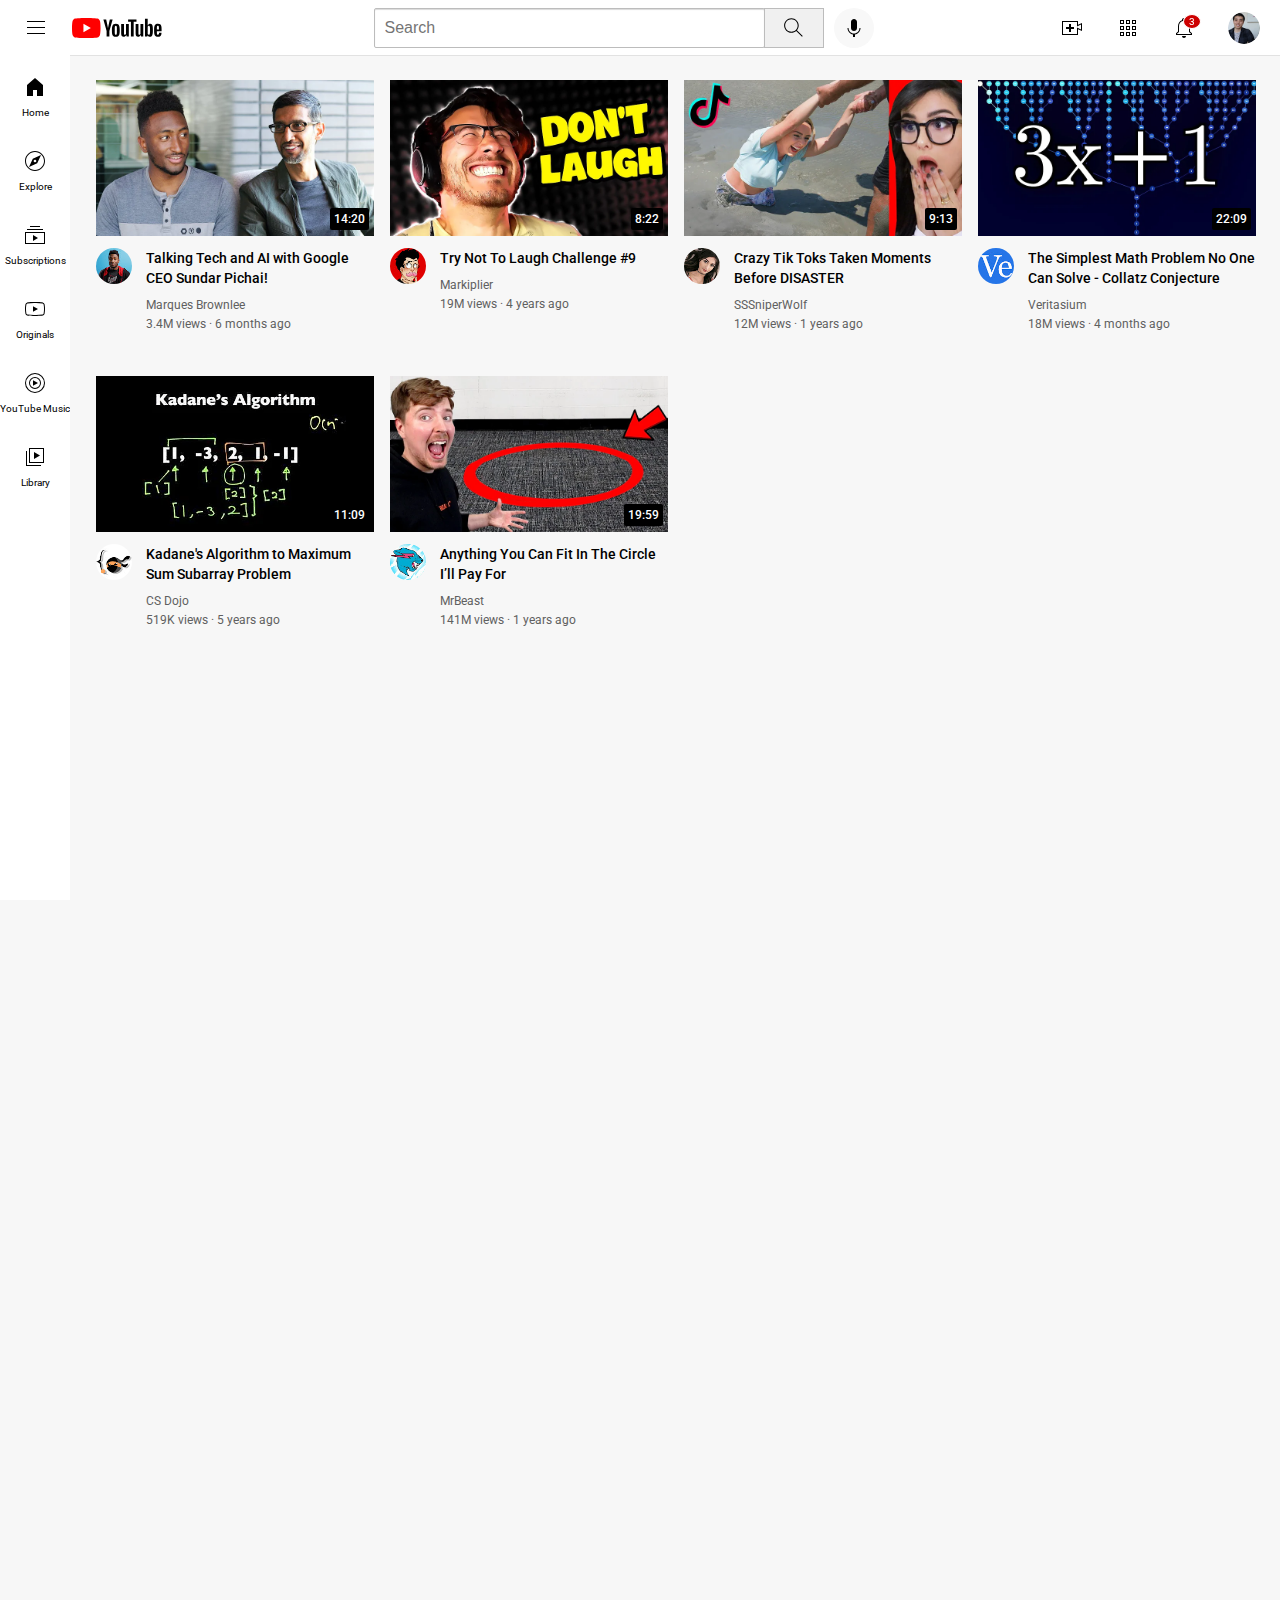
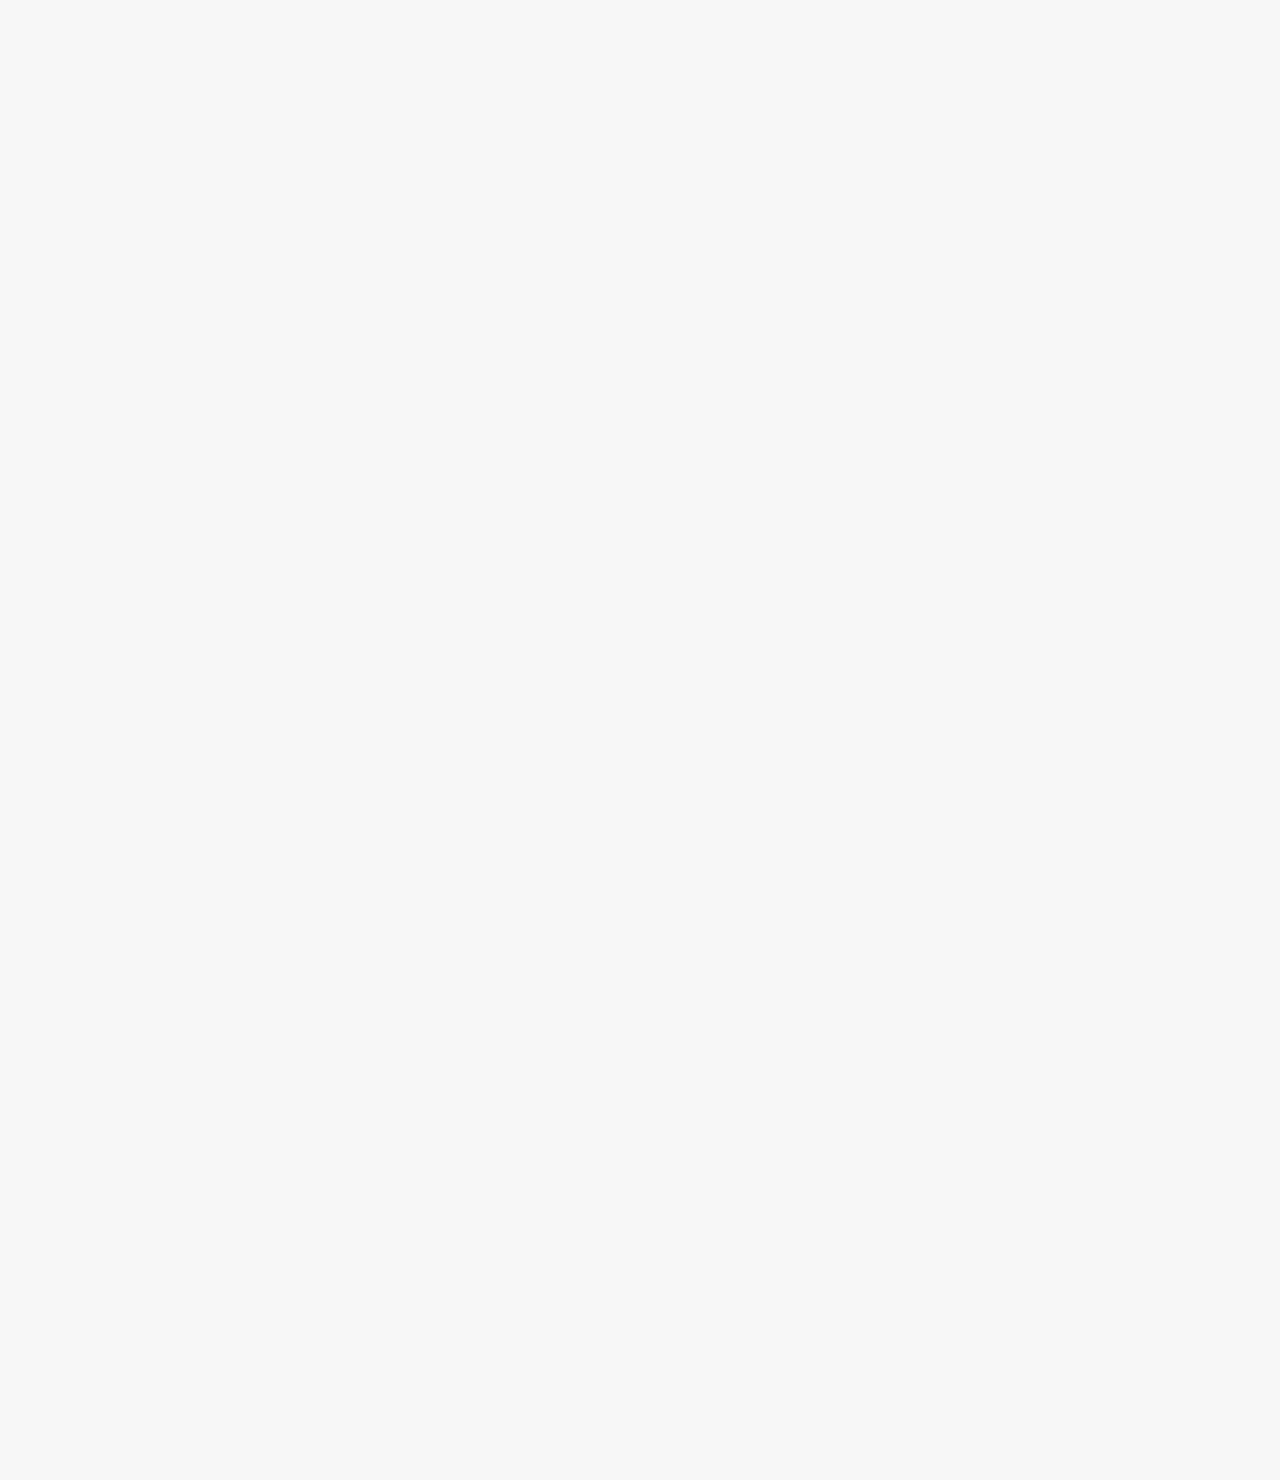
<file: index.html>
<!DOCTYPE html>

<html>

    <head>
        <title>Youtube.com Clone</title>

        <link rel="preconnect" href="https://fonts.googleapis.com">
        <link rel="preconnect" href="https://fonts.gstatic.com" crossorigin>
        <link href="https://fonts.googleapis.com/css2?family=Roboto:ital,wght@0,100..900;1,100..900&display=swap" rel="stylesheet">
        
        <link rel="stylesheet" href="styles/header.css">
        <link rel="stylesheet" href="styles/video.css">
        <link rel="stylesheet" href="styles/general.css">
        <link rel="stylesheet" href="styles/sidebar.css">


    </head>

    <body>

        <header class="header">
            <div class="left-section">
                <img class="hamburger-menu" src="icons/hamburger-menu.svg">
                <img class="youtube-logo" src="icons/youtube-logo.svg">
            </div>

            <div class="middle-section">
                <input class="search-bar" type="text" placeholder="Search">
                <button class="search-button">
                    <img class="search-icon" src="icons/search.svg">
                    <div class="tooltip">Search</div>
                </button>
                <!-- Put position absolute indide position relative -->
                <button class="voice-search-button">
                    <img class="voice-search-icon" src="icons/voice-search-icon.svg">
                    <div class="tooltip">Search with your voice</div>
                </button>
            </div>

            <div class="right-section">
                <div class="upload-icon-container">
                    <img class="upload-icon" src="icons/upload.svg">
                    <div class="tooltip">Create</div>
                </div>
                <div class="youtube-apps-icon-container">
                    <img class="youtube-apps-icon" src="icons/youtube-apps.svg">
                    <div class="tooltip">Youtube Apps</div>
                </div>
                <div class="notifications-icon-container">
                    <img class="notifications-icon" src="icons/notifications.svg">
                    <div class="notifications-count">3</div>
                    <div class="tooltip">Notifications</div>
                </div>
                
                <img class="current-user-picture" src="channels/my-channel.jpeg">
            </div>
        </header>

        <nav class="sidebar">
            <div class="sidebar-link">
                <img src="icons/home.svg">
                <div>Home</div>
            </div>
            <div class="sidebar-link">
                <img src="icons/explore.svg">
                <div>Explore</div>
            </div>
            <div class="sidebar-link">
                <img src="icons/subscriptions.svg">
                <div>Subscriptions</div>
            </div>
            <div class="sidebar-link">
                <img src="icons/originals.svg">
                <div>Originals</div>
            </div>
            <div class="sidebar-link">
                <img src="icons/youtube-music.svg">
                <div>YouTube Music</div>
            </div>
            <div class="sidebar-link">
                <img src="icons/library.svg">
                <div>Library</div>
            </div>
        </nav>

        <main> 
            <section class="video-preview-grid">

                <div class="video-preview">
                    <div class="thumbnail-row">
                        <img class="thumbnail" src="thumbnails/thumbnail-1.webp">
                        <div class="video-time">
                            14:20
                        </div>
                    </div>
                    <div class="video-info-grid">
                        <div class="channel-picture">
                            <img class="profile-picture" src="channels/channel-1.jpeg">
                        </div>
                        <div class="video-info">
                            <p class="video-title">Talking Tech and AI with Google CEO Sundar Pichai!</p>
                            <p class="video-author">Marques Brownlee</p>
                            <p class="video-stats">3.4M views &#183; 6 months ago</p>
                        </div>  
                    </div> 
                </div>
        
                <div class="video-preview">
                    <div class="thumbnail-row">
                        <img class="thumbnail" src="thumbnails/thumbnail-2.webp">
                        <div class="video-time">
                            8:22
                        </div>
                    </div>
                    <div class="video-info-grid">
                        <div class="channel-picture">
                            <img class="profile-picture" src="channels/channel-2.jpeg">
                        </div>
                        <div class="video-info">
                            <p class="video-title">Try Not To Laugh Challenge #9</p>
                            <p class="video-author">Markiplier</p>
                            <p class="video-stats">19M views &#183; 4 years ago</p>
                        </div>  
                    </div> 
                </div>
        
                <div class="video-preview">
                    <div class="thumbnail-row">
                        <img class="thumbnail" src="thumbnails/thumbnail-3.webp">
                        <div class="video-time">
                            9:13
                        </div>
                    </div>
                    <div class="video-info-grid">
                        <div class="channel-picture">
                            <img class="profile-picture" src="channels/channel-3.jpeg">
                        </div>
                        <div class="video-info">
                            <p class="video-title">Crazy Tik Toks Taken Moments Before DISASTER</p>
                            <p class="video-author">SSSniperWolf</p>
                            <p class="video-stats">12M views &#183; 1 years ago</p>
                        </div>  
                    </div> 
                </div>
        
                <div class="video-preview">
                    <div class="thumbnail-row">
                        <img class="thumbnail" src="thumbnails/thumbnail-4.webp">
                        <div class="video-time">
                            22:09
                        </div>
                    </div>
                    <div class="video-info-grid">
                        <div class="channel-picture">
                            <img class="profile-picture" src="channels/channel-4.jpeg">
                        </div>
                        <div class="video-info">
                            <p class="video-title">The Simplest Math Problem No One Can Solve - Collatz Conjecture</p>
                            <p class="video-author">Veritasium</p>
                            <p class="video-stats">18M views &#183; 4 months ago</p>
                        </div>  
                    </div> 
                </div>
        
                <div class="video-preview">
                    <div class="thumbnail-row">
                        <img class="thumbnail" src="thumbnails/thumbnail-5.webp">
                        <div class="video-time">
                            11:09
                        </div>
                    </div>
                    <div class="video-info-grid">
                        <div class="channel-picture">
                            <img class="profile-picture" src="channels/channel-5.jpeg">
                        </div>
                        <div class="video-info">
                            <p class="video-title">Kadane's Algorithm to Maximum Sum Subarray Problem</p>
                            <p class="video-author">CS Dojo</p>
                            <p class="video-stats">519K views &#183; 5 years ago</p>
                        </div>  
                    </div> 
                </div>
        
                <div class="video-preview">
                    <div class="thumbnail-row">
                        <img class="thumbnail" src="thumbnails/thumbnail-6.webp">
                        <div class="video-time">
                            19:59
                        </div>
                    </div>
                    <div class="video-info-grid">
                        <div class="channel-picture">
                            <img class="profile-picture" src="channels/channel-6.jpeg">
                        </div>
                        <div class="video-info">
                            <p class="video-title">
                                Anything You Can Fit In The Circle I’ll Pay For</p>
                            <p class="video-author">MrBeast</p>
                            <p class="video-stats">141M views &#183; 1 years ago</p>
                        </div>  
                    </div> 
                </div>

            </section>
        </main>

        

    </body>

</html>
</file>
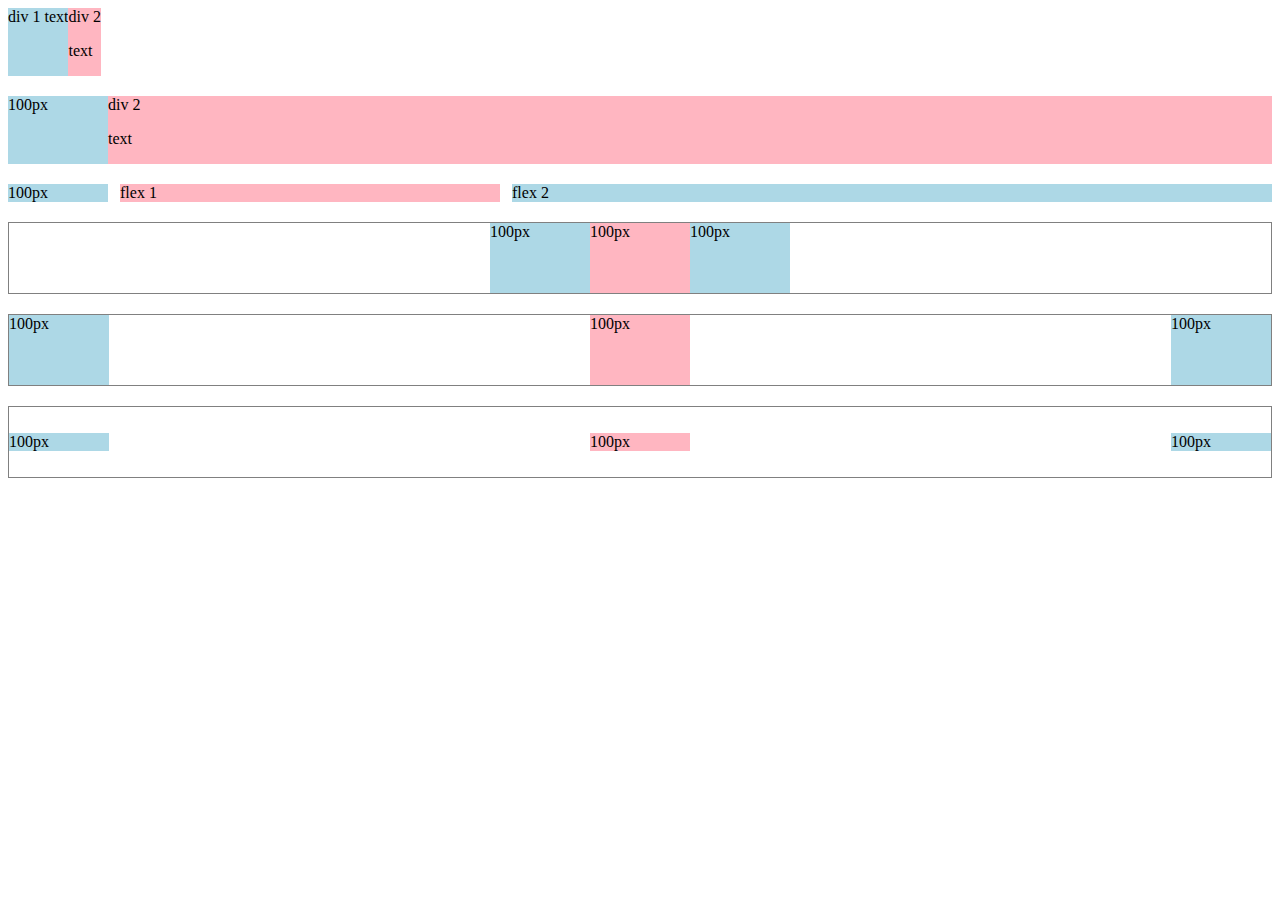
<file: flexbox.html>
<!DOCTYPE html>

<html>
    <head>
        <title>Flexbox Practice</title>
    </head>

    <body>
        <div style="
            display: flex;
            flex-direction: row;
        ">
            <div style="background-color: lightblue;">
                div 1 text
            </div>
            <div style="background-color: lightpink;">
                div 2 <p>text</p>
            </div>
        </div>


        <div style="
            margin-top: 20px;
            display: flex;
            flex-direction: row;
        ">
            <div style="
                background-color: lightblue;
                width: 100px;
            ">
                100px
            </div>
            <div style=
                "background-color: lightpink;
                flex: 1;
            ">
                div 2 <p>text</p>
            </div>
        </div>

        <div style="
            margin-top: 20px;
            display: flex;
            flex-direction: row;
            column-gap: 12px;
        ">
            <div style="
                background-color: lightblue;
                width: 100px;
            ">
                100px
            </div>
            <div style=
                "background-color: lightpink;
                flex: 1;
            ">
                flex 1
            </div>
            <div style="
                background-color: lightblue;
                width: 100px;
                flex: 2;
            ">
                flex 2
            </div>
        </div>

        <div style="
            margin-top: 20px;
            height: 70px;
            border-width: 1px;
            border-style: solid;
            border-color: gray;

            display: flex;
            flex-direction: row;
            justify-content: center;
        ">
            <div style="
                background-color: lightblue;
                width: 100px;
            ">
                100px
            </div>
            <div style=
                "background-color: lightpink;
                width: 100px;
            ">
                100px
            </div>
            <div style="
                background-color: lightblue;
                width: 100px;
            ">
                100px
            </div>
        </div>

        <div style="
            margin-top: 20px;
            height: 70px;
            border-width: 1px;
            border-style: solid;
            border-color: gray;

            display: flex;
            flex-direction: row;
            justify-content: space-between;
        ">
            <div style="
                background-color: lightblue;
                width: 100px;
            ">
                100px
            </div>
            <div style=
                "background-color: lightpink;
                width: 100px;
            ">
                100px
            </div>
            <div style="
                background-color: lightblue;
                width: 100px;
            ">
                100px
            </div>
        </div>

        <div style="
            margin-top: 20px;
            height: 70px;
            border-width: 1px;
            border-style: solid;
            border-color: gray;

            display: flex;
            flex-direction: row;
            justify-content: space-between;
            align-items: center;
        ">
            <div style="
                background-color: lightblue;
                width: 100px;
            ">
                100px
            </div>
            <div style=
                "background-color: lightpink;
                width: 100px;
            ">
                100px
            </div>
            <div style="
                background-color: lightblue;
                width: 100px;
            ">
                100px
            </div>
        </div>


        

    </body>
</html>
</file>
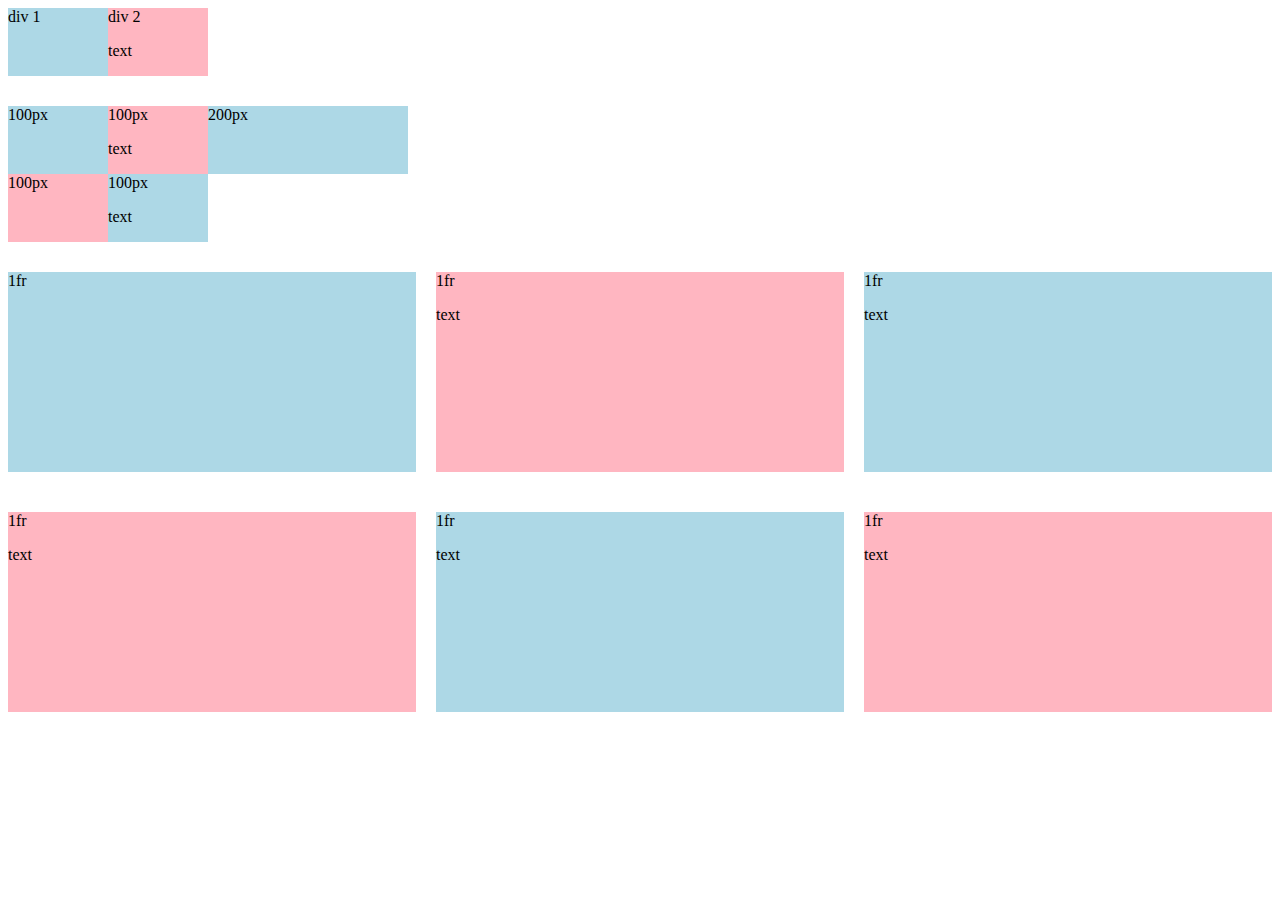
<file: grid.html>
<!DOCTYPE html>

<html>
    <head>
        <title>Grid Practice</title>
    </head>

    <body style="padding-bottom: 100px;">
        <div style="
            display: grid;
            grid-template-columns: 100px 100px;
            ">
            <div style="background-color: lightblue;">
                div 1
            </div>
            <div style="background-color: lightpink;">
                div 2<p>text</p>
            </div>
        </div>

        <div style="
            margin-top: 30px;
            display: grid;
            grid-template-columns: 100px 100px 200px;
            ">
            <div style="background-color: lightblue;">
                100px
            </div>
            <div style="background-color: lightpink;">
                100px<p>text</p>
            </div>
            <div style="background-color: lightblue;">
                200px
            </div>
            <div style="background-color: lightpink;">
                100px
            </div>
            <div style="background-color: lightblue;">
                100px<p>text</p>
            </div>
        </div>

        <div style="
            margin-top: 30px;
            display: grid;
            grid-template-columns: 1fr 1fr 1fr;
            column-gap: 20px;
            row-gap: 40px;
            ">
            <div style="background-color: lightblue;
                        height: 200px;">
                1fr
            </div>
            <div style="background-color: lightpink;
                        height: 200px;">
                1fr<p>text</p>
            </div>
            <div style="background-color: lightblue;
                        height: 200px;">
                1fr<p>text</p>
            </div>
            <div style="background-color: lightpink;
                        height: 200px;">
                1fr<p>text</p>
            </div>
            <div style="background-color: lightblue;
                        height: 200px;">
                1fr<p>text</p>
            </div>
            <div style="background-color: lightpink;
                        height: 200px;">
                1fr<p>text</p>
            </div>
        </div>

    </body>
</html>
</file>
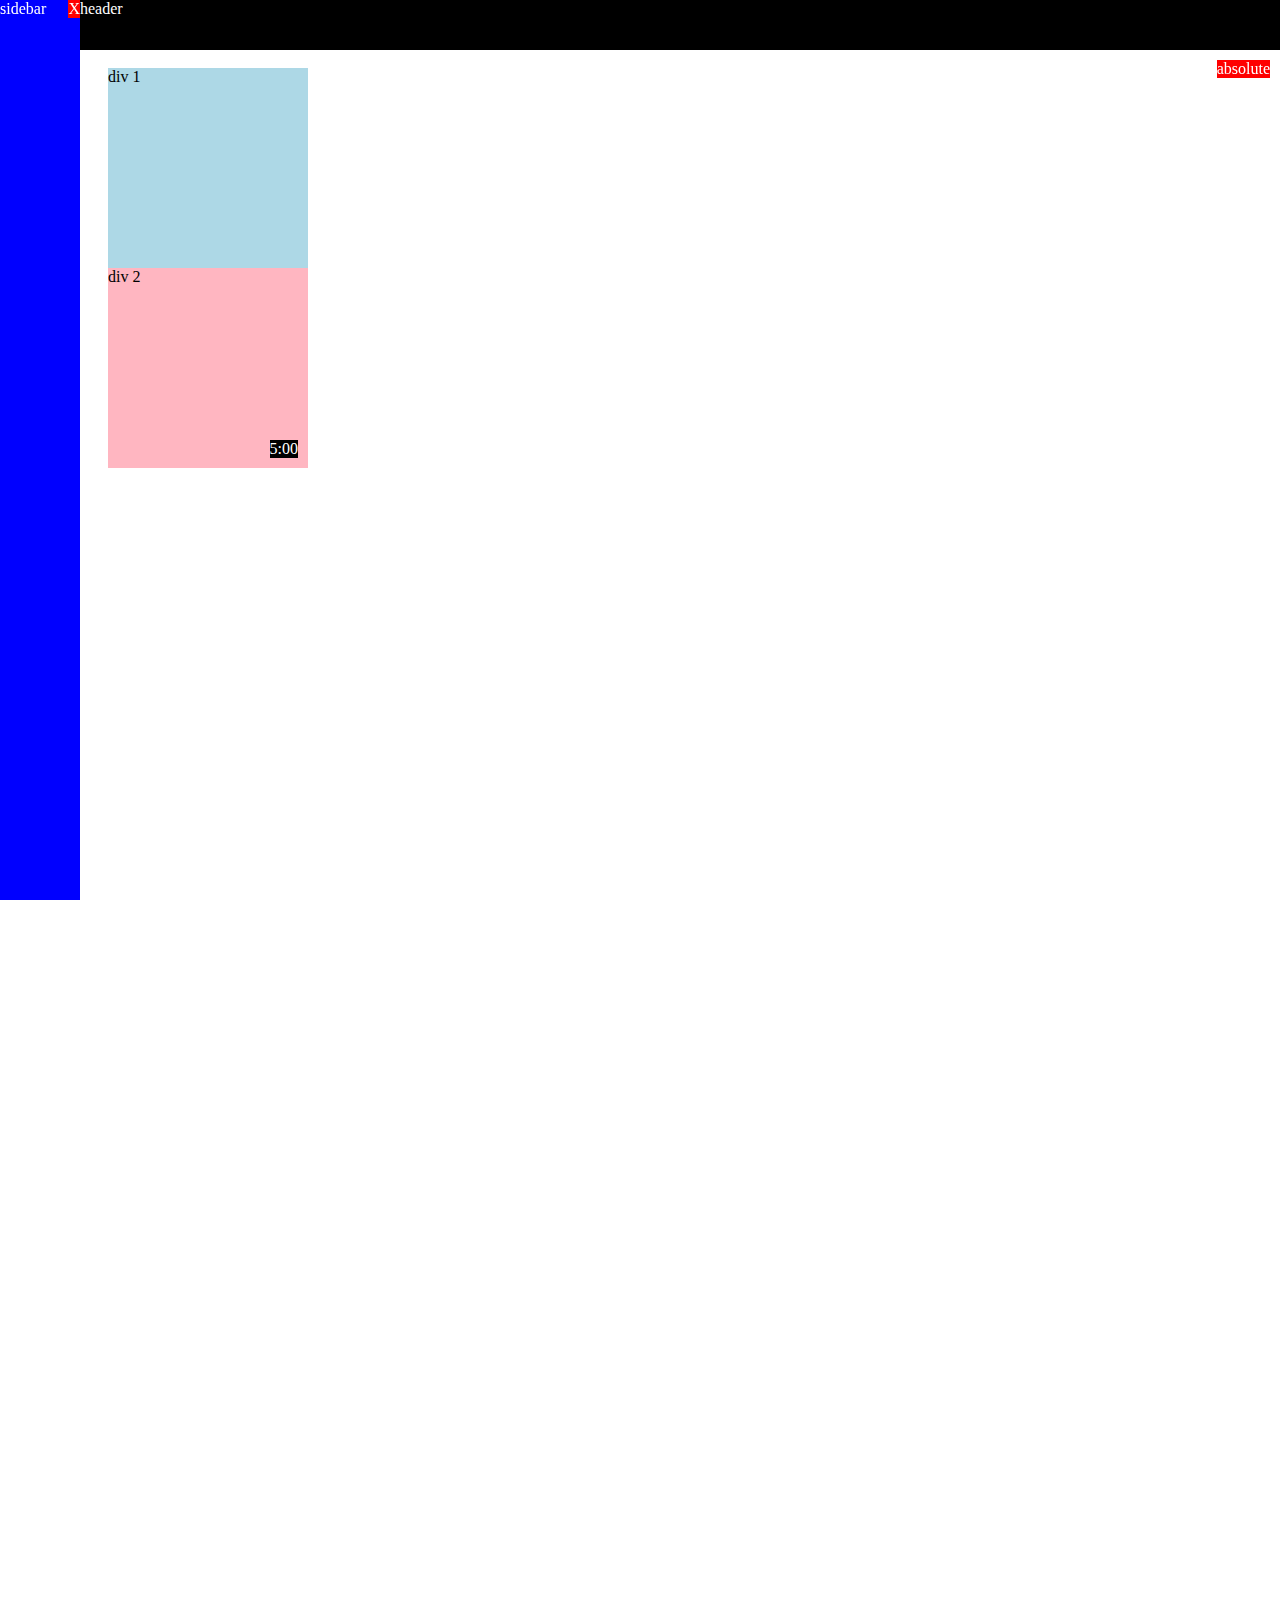
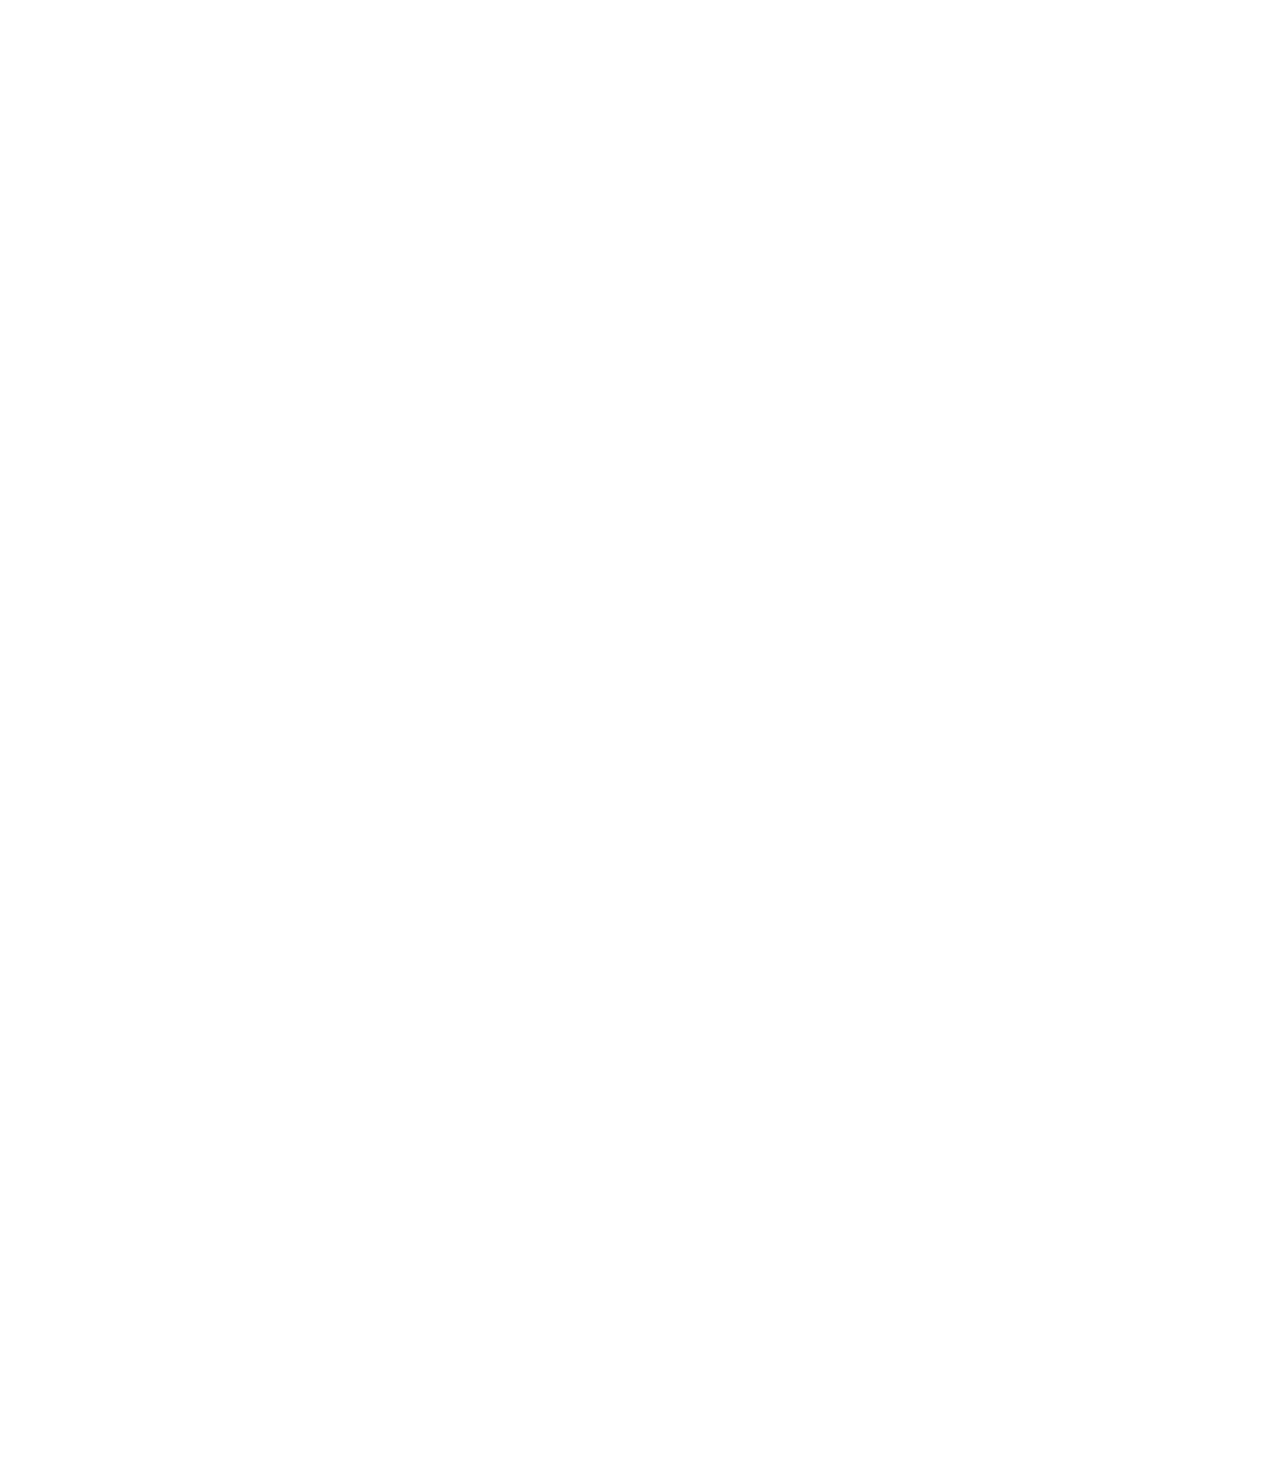
<file: position.html>
<!DOCTYPE html>

<html>
    <head>
        <title>Position Practice</title>
    </head>

    <body style=
        "height: 3000px; 
        padding-top: 60px;
        padding-left: 100px;
        ">
        <div style="
            background-color: black;
            color: white;
            position: fixed;
            top: 0px;
            height: 50px;
            left: 80px;
            right: 0px;
            ">
            header
        </div>

        <div style="
            background-color: blue;
            color: white;
            position: fixed;
            top: 0px;
            left: 0px;
            bottom: 0px;
            width: 80px;
            ">
            sidebar
            <div style="
                position: absolute;
                background-color: red;
                color: white;
                top: 0px;
                right: 0px;
                ">
                X
            </div>
        </div>

        <div style="
            position: absolute;
            background-color: red;
            color: white;
            top: 60px;
            right: 10px;
            z-index: 2;
            ">
            absolute
        </div>

        <div style="
            background-color: lightblue;
            height: 200px;
            width: 200px;
            position: static;
            ">
            div 1
        </div>
        <div style="
            background-color: lightpink;
            height: 200px;
            width: 200px;
            position: relative;
            ">
            div 2
            <div style="
                position: absolute;
                background-color: black;
                color: white;
                bottom: 10px;
                right: 10px;
                z-index: 2;
                ">
               5:00
            </div>
        </div>

    </body>

</html>
</file>
<file: styles/header.css>
.header {
    height: 55px;

    display: flex;
    flex-direction: row;
    justify-content: space-between;

    position: fixed;
    top: 0;
    left: 0;
    right: 0;
    background-color: white;
    border-bottom: 1px solid rgb(226, 226, 226);

    z-index: 100;
}

.left-section {
    display: flex;
    align-items: center;
}

.hamburger-menu {
    height: 24px;
    margin-left: 24px;
    margin-right: 24px;
}

.youtube-logo {
    height: 20px;
}

.middle-section {
    flex: 1;
    margin-left: 60px;
    margin-right: 35px;
    max-width: 500px;

    display: flex;
    align-items: center;
}

.search-bar {
    flex : 1;
    height: 36px;

    padding-left: 10px;
    font-size: 16px;
    border: 1px solid rgb(188, 188, 188);
    border-radius: 2px;
    box-shadow: inset 0px 1px 1px rgba(0, 0, 0, 0.15);

    width: 0;
    
}

.search-bar::placeholder {
    font-size: 16px;
}

.search-button {
    height: 40px;
    width: 60px;
    background-color: rgb(240, 240, 240);
    border: 1px solid rgb(188, 188, 188);
    margin-left: -1px;
    margin-right: 10px;
}


.search-icon {
    height: 25px;
}

.voice-search-button {
    height: 40px;
    width: 40px;
    background-color: rgb(248, 248, 248);
    border: none;
    border-radius: 100%;
}


.voice-search-icon {
    height: 24px;
}

.right-section {
    width: 200px;
    margin-right: 20px;

    display: flex;
    align-items: center;
    justify-content: space-between;
    flex-shrink: 0;
}

.upload-icon, 
.youtube-apps-icon, 
.notifications-icon {
    height: 24px;
}

.current-user-picture {
    height: 32px;
    border-radius: 100%;
}

.notifications-icon-container{
    position: relative;
}

.notifications-count{
    position: absolute;
    top: -2px;
    right: -5px;
    background-color: rgb(205, 0, 0);
    color: white;
    font-size: 10px;
    padding-left: 5px;
    padding-right: 5px;
    padding-top: 1px;
    padding-bottom: 1px;
    border-radius: 100%;
    border: 1px solid white;

}

.search-button, 
.voice-search-button,
.upload-icon-container,
.youtube-apps-icon-container, 
.notifications-icon-container {
    display: flex;
    justify-content: center;
    align-items: center;
    position: relative
}

.search-button .tooltip,
.voice-search-button .tooltip,
.upload-icon-container .tooltip,
.youtube-apps-icon-container .tooltip,
.notifications-icon-container .tooltip {
    position: absolute;
    background-color: rgb(98, 98, 98);
    color: white;
    padding: 8px;
    font-size: 12px;
    border-radius: 2px;
    bottom: -50px;
    opacity: 0;
    transform: opacity 0.15s;
    pointer-events: none;
    white-space: nowrap;
}

.search-button:hover .tooltip,
.voice-search-button:hover .tooltip,
.upload-icon-container:hover .tooltip,
.youtube-apps-icon-container:hover .tooltip,
.notifications-icon-container:hover .tooltip {
    opacity: 90%;
}
</file>
<file: styles/video.css>
.thumbnail {
    width: 100%;
}

.video-preview-grid {
    display: grid;
    grid-template-columns: 1fr 1fr 1fr;
    column-gap: 16px;
    row-gap: 40px;
}

@media (max-width: 600px) {
    .video-preview-grid {
        grid-template-columns: 1fr 1fr;
    }
}

@media (min-width: 601px) and (max-width: 999px) {
    .video-preview-grid {
        grid-template-columns: 1fr 1fr 1fr;
    }
}

@media (min-width: 1000px) {
    .video-preview-grid {
        grid-template-columns: 1fr 1fr 1fr 1fr;
    }
}

.video-info-grid {
    display: grid;
    grid-template-columns: 50px 1fr;
}

.profile-picture {
    width: 36px;
    border-radius: 100%;
}

.thumbnail-row {
    margin-bottom: 8px;
    position: relative;
}

.video-time {
    position: absolute;
    bottom: 10px;
    right: 5px;
    background-color: black;
    color: white; 
    font-size: 12px;
    font-weight: 500;
    padding: 4px;
    border-radius: 2px;
}

.video-title {
    font-size: 14px;
    font-weight: 500;
    line-height: 20px;
    margin-bottom: 10px;
}

.video-author,
.video-stats {
    font-size: 12px;
    color: rgb(96, 96, 96);
    margin-bottom: 5px;
}
</file>
<file: styles/general.css>
p {
    font-family: Roboto;
    margin-top: 0;
    margin-bottom: 0;
    justify-content: space-between;
    align-items: center;
}

body {
    /* This style below will be inherited */
    font-family: Roboto, Arial;
    margin: 0;
    height: 3000px;
    padding-top: 80px;
    padding-left: 96px;
    padding-right: 24px;
    background-color: rgba(242, 242, 242, 0.582);
}

div {
    font-family: Roboto, Arial;
}
</file>
<file: styles/sidebar.css>
.sidebar {
    position: fixed;
    left: 0;
    bottom: 0;
    top: 55px;
    width: 70px;
    background-color: white;
    z-index: 200;
    padding-top: 4px;
}

.sidebar-link {
    height: 74px;
    display: flex;
    flex-direction: column;
    justify-content: center;
    align-items: center;

}

.sidebar-link:hover {
    background-color: lightgray;
}

.sidebar-link img {
    width: 24px;
}

.sidebar-link div {
    font-size: 10px;
    padding-top: 8px;
}
</file>
